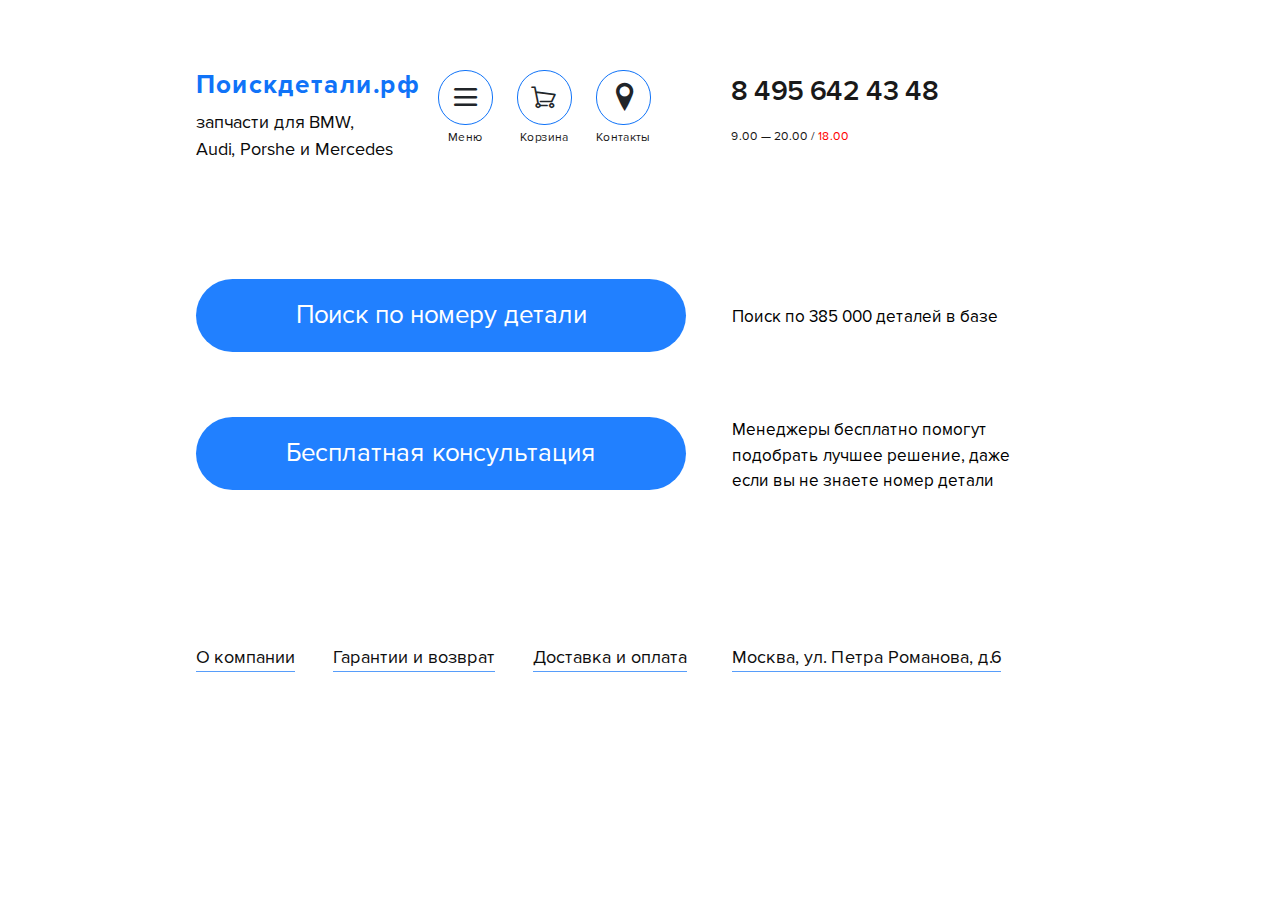
<file: static/index.html>
<!DOCTYPE html>
<html>
    <head>
        <!-- This Application was created by Alexey Smyshliaev (a.smyshliaev@gmail.com) I am ready for partnership -->
        <meta name="viewport" content="width=device-width, initial-scale=1">
        <link rel="shortcut icon" href="images/fav2x.png" type="image/png">

        <title>BMW Detail</title>

        <!-- Bootstrap 4 stylesheet -->
        <link rel="stylesheet" href="css/core/bootstrap.css">

        <!-- Proxima Nova Font -->
        <link rel="stylesheet" href="fonts/proxima-nova.css">

        <!-- Icon pack -->
        <link rel="stylesheet" href="fonts/bmw-icon.css">

        <!-- Custom Stylesheet -->
        <link rel="stylesheet" href="css/style.css">
    </head>
    <body>
        <div id="app"></div>

        <!-- jQuery 3.2.1 -->
        <script src="js/core/jquery-3.2.1.min.js"></script>
        <script src="js/core/jquery.ee.router.js"></script>

        <!-- Popper.js for Bootstrap -->
        <script src="js/core/popper.min.js"></script>

        <!-- Bootstrap 4 JS -->
        <script src="js/core/bootstrap.min.js"></script>

        <!-- Dust JS (we are like a LinkedIn) -->
        <script src="js/core/dust-full.min.js"></script>
        <script src="js/core/dust-helpers.min.js"></script>

        <!-- Custom JS -->
        <script src="js/index.js"></script>
    </body>
</html>
</file>
<file: static/fonts/proxima-nova.css>
@font-face {
	font-family: 'Proxima Nova Rg';
	src: url('ProximaNova-RegularIt.eot');
	src: local('Proxima Nova Regular Italic'), local('ProximaNova-RegularIt'),
		url('ProximaNova-RegularIt.eot?#iefix') format('embedded-opentype'),
		url('ProximaNova-RegularIt.woff') format('woff'),
		url('ProximaNova-RegularIt.ttf') format('truetype');
	font-weight: normal;
	font-style: italic;
}

@font-face {
	font-family: 'Proxima Nova Th';
	src: url('ProximaNova-Extrabld.eot');
	src: local('Proxima Nova Extrabold'), local('ProximaNova-Extrabld'),
		url('ProximaNova-Extrabld.eot?#iefix') format('embedded-opentype'),
		url('ProximaNova-Extrabld.woff') format('woff'),
		url('ProximaNova-Extrabld.ttf') format('truetype');
	font-weight: 800;
	font-style: normal;
}

@font-face {
	font-family: 'Proxima Nova Rg';
	src: url('ProximaNova-Bold.eot');
	src: local('Proxima Nova Bold'), local('ProximaNova-Bold'),
		url('ProximaNova-Bold.eot?#iefix') format('embedded-opentype'),
		url('ProximaNova-Bold.woff') format('woff'),
		url('ProximaNova-Bold.ttf') format('truetype');
	font-weight: bold;
	font-style: normal;
}

@font-face {
	font-family: 'Proxima Nova Rg';
	src: url('ProximaNova-Regular.eot');
	src: local('Proxima Nova Regular'), local('ProximaNova-Regular'),
		url('ProximaNova-Regular.eot?#iefix') format('embedded-opentype'),
		url('ProximaNova-Regular.woff') format('woff'),
		url('ProximaNova-Regular.ttf') format('truetype');
	font-weight: normal;
	font-style: normal;
}

@font-face {
	font-family: 'Proxima Nova Lt';
	src: url('ProximaNova-Semibold.eot');
	src: local('Proxima Nova Semibold'), local('ProximaNova-Semibold'),
		url('ProximaNova-Semibold.eot?#iefix') format('embedded-opentype'),
		url('ProximaNova-Semibold.woff') format('woff'),
		url('ProximaNova-Semibold.ttf') format('truetype');
	font-weight: 600;
	font-style: normal;
}

@font-face {
	font-family: 'Proxima Nova Bl';
	src: url('ProximaNova-Black.eot');
	src: local('Proxima Nova Black'), local('ProximaNova-Black'),
		url('ProximaNova-Black.eot?#iefix') format('embedded-opentype'),
		url('ProximaNova-Black.woff') format('woff'),
		url('ProximaNova-Black.ttf') format('truetype');
	font-weight: 900;
	font-style: normal;
}
</file>
<file: static/fonts/bmw-icon.css>
@font-face {
  font-family: 'bmw-icon';
  src:  url('bmw-icon.eot?rc2zcd');
  src:  url('bmw-icon.eot?rc2zcd#iefix') format('embedded-opentype'),
    url('bmw-icon.ttf?rc2zcd') format('truetype'),
    url('bmw-icon.woff?rc2zcd') format('woff'),
    url('bmw-icon.svg?rc2zcd#bmw-icon') format('svg');
  font-weight: normal;
  font-style: normal;
}

[class^="icon-"], [class*=" icon-"] {
  /* use !important to prevent issues with browser extensions that change fonts */
  font-family: 'bmw-icon' !important;
  speak: none;
  font-style: normal;
  font-weight: normal;
  font-variant: normal;
  text-transform: none;
  line-height: 1;

  /* Better Font Rendering =========== */
  -webkit-font-smoothing: antialiased;
  -moz-osx-font-smoothing: grayscale;
}

.icon-done:before {
  content: "\e908";
  color: #fff;
}
.icon-arrow:before {
  content: "\e907";
  color: #1073f8;
}
.icon-back:before {
  content: "\e900";
}
.icon-info:before {
  content: "\e901";
}
.icon-menu:before {
  content: "\e902";
}
.icon-basket:before {
  content: "\e903";
}
.icon-location:before {
  content: "\e904";
}
.icon-incoming-call:before {
  content: "\e905";
}
.icon-phone:before {
  content: "\e906";
}
</file>
<file: static/css/style.css>
* {
    font-family: 'Proxima Nova Rg';
}

header {
    margin-top: 70px;
    margin-bottom: 100px;
}

h1, h2 {
    letter-spacing: 1px;
}

footer {
    margin: 150px 0 100px;
}

header h1.main-header {
    font-size: 26px;
    color: #1073F8;
    font-weight: bold;
    cursor: pointer;
}

header p.description {
    font-size: 18px;
    color: #0B0B0B;
    font-weight: normal;
}

@media (max-width: 767px) {
    header h1.main-header {
        font-size: 20px;
        margin-top: 5px;
    }
    header p.description {
        font-size: 12px;
    }
    header {
        margin-bottom: 50px;
    }
    footer {
        margin-top: 100px;
    }
}

header p.phone {
    font-size: 28px;
    color: #191919;
    font-family: 'Proxima Nova Lt';
    font-weight: 600;
}

footer p.phone {
    font-size: 28px;
    color: #191919;
    font-family: 'Proxima Nova Lt';
    font-weight: 600;
    text-align: center;
}

footer p.light-text {
    font-size: 12px;
    color: #171616;
    text-align: center;
}

footer div.phone-row {
    margin-top: 140px;
}

@media (min-width: 300px) {
    footer div.phone-row {
        display: none;
    }
}

@media (min-width: 375px) {
    footer div.phone-row {
        display: none;
    }
}

@media (min-width: 768px) {
    footer div.phone-row {
        display: block;
    }
}

@media (min-width: 1024px) {
    footer div.phone-row {
        display: none;
    }
}

@media (min-width: 1366px) {
    footer div.phone-row {
        display: none;
    }
}

header p.light-text {
    font-size: 12px;
    color: #171616;
}

span.red-hours {
    color: #FF0000;
}

ul.menu-round-buttons {
    list-style: none;
    padding: 0;
}

ul.footer-menu {
    list-style: none;
    padding: 0;
}

ul.footer-street {
    list-style: none;
    padding: 0;
}

ul.footer-street > li {
    display: inline-block;
    border-bottom: 1px solid rgba(16, 115, 248, .7);
    color: #0D0D0D;
    font-size: 18px;
}

ul.footer-menu > li {
    display: inline-block;
    border-bottom: 1px solid rgba(16, 115, 248, .7);
    color: #0D0D0D;
    font-size: 18px;
    cursor: pointer;
}

ul.footer-menu > li > a {
    color: #0D0D0D;
    text-decoration: none;
}

ul.footer-street > li > a {
    color: #0D0D0D;
    text-decoration: none;
}

ul.footer-menu > li:first-child {
    margin-right: 38px;
}

ul.footer-menu > li:last-child {
    margin-left: 38px;
}

ul.menu-round-buttons > li {
    display: inline-block;
    text-align: center;
    width: 85px;
}

@media (max-width: 767px) {
    ul.menu-round-buttons > li.sm_DN {
        display: none;
    }
    ul.menu-round-buttons > li:first-child {
        margin-left: 10px;
    }
}

@media (min-width: 768px) {
    ul.menu-round-buttons > li {
        width: 79px;
    }
}

div.round-button {
    width: 55px;
    height: 55px;
    border: 1px solid #1073F8;
    border-radius: 27px;
    position: relative;
    margin: 0 auto 4px;
    cursor: pointer;
}

div.round-button i.icon-menu {
    font-size: 18px;
    position: absolute;
    top: 17px;
    right: 15px;
}

div.round-button i.icon-basket {
    font-size: 22px;
    position: absolute;
    top: 15px;
    right: 15px;
}

div.round-button i.icon-phone {
    font-size: 25px;
    position: absolute;
    top: 14px;
    right: 14px;
}

div.round-button i.icon-location {
    font-size: 29px;
    position: absolute;
    top: 12px;
    right: 17px;
}

div.row.main-row {
    margin-bottom: 65px;
}

div.main-blue-button {
    background-color: #2180FF;
    color: #fff;
    text-align: center;
    font-size: 26px;
    padding: 17px 0;
    max-width: 490px;
    border-radius: 45px;
    cursor: pointer;
}

@media (max-width: 767px) {
    div.main-blue-button {
        font-size: 18px;
        padding: 12px 0;
    }
    div.row.main-row {
        margin-bottom: 40px;
    }
}

p.main-text {
    font-size: 17px;
    color: #000;
    font-weight: normal;
    margin-bottom: 0;
}

p.main-text.first-main-text {
    margin-top: 25px;
}

.mobile-buttons {
    display: none;
}

@media (max-width: 767px) {
    .mobile-buttons {
        display: block;
    }
}

.sub-header {
    font-family: 'Proxima Nova Lt';
    font-weight: 600;
    font-size: 23px;
    color: #1073F8;
    margin-bottom: 40px;
}

.text-paragraph {
    font-size: 18px;
    color: #000;
}

.text-list {
    padding: 0;
    font-size: 18px;
    color: #000;
}

.guarantee-wrapper {
    max-width: 420px;
}

.sub-header-return {
    margin-top: 40px;
}

@media (max-width: 767px) {
    .text-list {
        font-size: 11px;
    }
    .text-paragraph {
        font-size: 11px;
    }
    .sub-header {
        font-size: 17px;
    }
}

.agreement-text-list {
    padding: 0;
    list-style: none;
    font-size: 18px;
    color: #000;
}

.agreement-text-list li {
    position: relative;
    margin-bottom: 15px;

}

.bold-li {
    font-weight: 600;
}

.list-numbers {
    position: absolute;
    display: inline-block;
    top: 0;
    left: -45px;
}

.agreement-dots-list {
    font-size: 18px;
    color: #000;
    padding: 0;
}

@media (max-width: 767px) {
    .agreement-dots-list {
        font-size: 12px;
    }
    .agreement-text-list {
        font-size: 12px;
    }
}

.light-upper-text {
    color: #848484;
    font-size: 12px;
    margin-bottom: 0px;
}

.contacts-text {
    color: #000;
    font-size: 18px;
}

.contacts-small-text {
    color: #000;
    font-size: 12px;
    margin: 5px 0 0 0;
}

ul.free-consultation-btn {
    background-color: #2881F9;
    margin: 10px 0 0;
    padding: 15px 10px 15px 25px;
    border-radius: 30px;
    max-width: 300px;
}

ul.call-btn {
    background-color: transparent;
    margin: 10px 0 0;
    padding: 10px 10px 10px 25px;
    border-radius: 30px;
    width: 200px;
    border: 1px solid #fff;
    cursor: not-allowed;
    margin: 0 auto;
}

ul.call-btn > li {
    display: inline-block;
    list-style: none;
    color: #fff;
}

ul.call-btn > li:first-child {
    vertical-align: top;
    margin-top: 13px;
    margin-right: 40px;
}

ul.call-btn.active {
    cursor: pointer;
    background-color: #fff;
}

ul.call-btn.active li:first-child {
    color: #1073F8;
}

ul.call-btn.active li:last-child {
    color: #000;
}

ul.free-consultation-btn > li {
    display: inline-block;
    list-style: none;
    color: #fff;
}

ul.free-consultation-btn > li:first-child {
    margin-right: 20px;
}

.contacts-block {
    margin: 25px 0 60px;
}

div.white-space {
    margin: 15px 0;
}

@media (min-width: 1366px) {
    div.white-space {
        display: none;
    }
}

@media (max-width: 1024px) {
    ul.free-consultation-btn > li:last-child {
        font-size: 12px;
    }
    ul.footer-street > li.contact-adress {
        font-size: 14px;
    }
    p.contacts-text {
        font-size: 16px;
    }
}

.mobile-messenger-text {
    display: none;
}

@media (max-width: 767px) {
    .mobile-messenger-text {
        display: block;
    }
}

.messenger-ul {
    list-style: none;
    padding: 0;
    display: none;
}

.messenger-ul > li {
    margin-bottom: 5px;
}

.social-links {
    font-size: 18px;
}

.social-links > span {
    border-bottom: 1px solid rgba(16, 115, 248, .7);
    color: #0D0D0D;
}

.social-links:active,
.social-links:focus,
.social-links:hover {
    text-decoration: none;
}

.social-arrow {
    font-size: 12px;
}

.yandex-link {
    display: none;
    margin-top: 20px;
}

.contacts-mobile-button-block {
    display: none;
}

.free-call-btn {
    margin: 20px 0;
}

@media (max-width: 767px) {
    .messenger-ul {
        display: block;
    }
    .social-links {
        font-size: 16px;
    }
    .yandex-link {
        display: block;
    }
    .contacts-block {
        margin: 25px 0 20px;
    }
    .contacts-mobile-button-block {
        display: block;
    }
}

.payment-logo {
    margin-top: 20px;
}

.delivery-row-wrapper {
    position: relative;
    height: 50px;
    margin-bottom: 30px;
}

.delivery-row {
    position: absolute;
    left: 0;
}

.delivery-tab {
    border: 2px dotted transparent;
    padding: 10px 15px;
    color: #000;
}

a.delivery-tab:hover,
a.delivery-tab:active,
a.delivery-tab:focus {
    color: #000;
    text-decoration: none !important;
}

.delivery-tab.active {
    border: 2px dotted #1073F8;
    border-radius: 30px;
    font-weight: 600;
}

.delivery-bold {
    font-size: 18px;
    color: #000;
    font-weight: 600;
}

@media (max-width: 767px) {
    .delivery-bold {
        font-size: 12px;
    }
}

.delivery-list-numbers {
    position: absolute;
    display: inline-block;
    top: 7px;
    color: #161616;
    left: -17px;
    font-size: 10px;
}

.payment-logo-ul {
    padding: 0;
    list-style: none;
}

@media (max-width: 1024px) {
    .payment-logo-ul li {
        display: inline-block;
    }

    .payment-logo-ul li:last-child {
        margin-left: 20px;
    }
}

.greetings-test {
    font-size: 23px;
}

@media (max-width: 767px) {
    .greetings-test {
        font-size: 14px;
    }
}

.about-ul-wrapper {
    position: relative;
    height: 90px;
    display: block;
}

.cars-logo-ul {
    padding: 0;
    list-style: none;
}

.cars-logo-ul li {
    width: 100px;
    display: block;
    text-align: center;
    margin-bottom: 40px;
}

@media (max-width: 1024px) {
    .cars-logo-ul li {
        display: inline-block;
        margin-right: 8px;
    }
    .cars-logo-ul {
        position: absolute;
        width: 650px;
        left: -85px;
        right: 0;
    }
}

@media (max-width: 768px) {
    .cars-logo-ul li {
        display: inline-block;
        margin-right: 0;
    }
    .cars-logo-ul {
        position: absolute;
        width: 650px;
        left: -85px;
        right: 0;
    }
}

.about-ul-mobile-view {
    display: none;
}

@media (max-width: 767px) {
    .about-ul-mobile-view {
        display: block;
    }
}

.cars-logo-mobile-ul {
    padding: 0;
    list-style: none;
}

.cars-logo-mobile-ul li {
    display: inline-block;
}

.call-modal {
    position: fixed;
    width: 100%;
    left: 0;
    right: 0;
    top: 0;
    bottom: 0;
    background-color: #3489FC;
    z-index: 10;
}

.white-header {
    color: #fff;
    font-size: 25px;
    font-family: 'Proxima Nova Lt';
    margin-bottom: 20px;
}

.white-text {
    color: #fff;
    font-size: 15px;
    opacity: 0.8;
}

.white-input-label {
    color: #fff;
    margin-top: 5px;
    font-size: 14px;
    margin-bottom: 40px;
}

.modal-center-content {
    text-align: center;
    margin-top: 150px;
    width: 100%;
}

input.white-input {
    background-color: transparent;
    border: none;
    border-bottom: 1px solid #fff;
    outline: none;
    color: #fff;
    font-size: 25px;
    padding: 0 124px 5px;
    text-align: center;
    margin-top: 10px;
    opacity: 0.8;
}

.checkbox {
    width: 30px;
    height: 30px;
    background-color: transparent;
    border: 1px solid #fff;
    position: relative;
    cursor: pointer;
}

.checkbox.active {
    background-color: #7ED321;
}

.checkbox .checkbox-icon {
    display: none;
}

.checkbox.active .checkbox-icon {
    display: block;
}

.checkbox-icon {
    position: absolute;
    left: 4px;
    top: 6px;
}

.white-checkbox-ul {
    padding: 0;
}

.white-checkbox-ul li {
    display: inline-block;
    list-style: none;
}

.white-checkbox-ul li:first-child {
    margin-right: 30px;
}

.white-checkbox-ul li:last-child {
    vertical-align: middle;
}

.checkbox-label {
    color: #fff;
}

.back-button {
    color: #fff;
    border-bottom: 1px solid #fff;
    font-size: 15px;
    width: 44px;
    margin: 30px auto;
    cursor: pointer;
    opacity: 0.8;
}

.back-button:hover {
    opacity: 1;
}

/*View Helpers*/
.sm_DN {
    display: none;
}

.md_DN {
    display: none;
}

.lg_DN {
    display: none;
}

@media (min-width: 375px) {
    .sm_DN {
        display: none;
    }
    .md_DN {
        display: none;
    }
}

@media (min-width: 768px) {
    .sm_DN {
        display: block;
    }
    .md_DN {
        display: none;
    }
    .lg_DN {
        display: block;
    }
}

@media (min-width: 1024px) {
    .sm_DN {
        display: block;
    }
    .md_DN {
        display: block;
    }
    .lg_DN {
        display: none;
    }
}

@media (min-width: 1366px) {
    .sm_DN {
        display: block;
    }
    .md_DN {
        display: block;
    }
    .lg_DN {
        display: none;
    }
}
/*End of View Helpers*/
</file>
